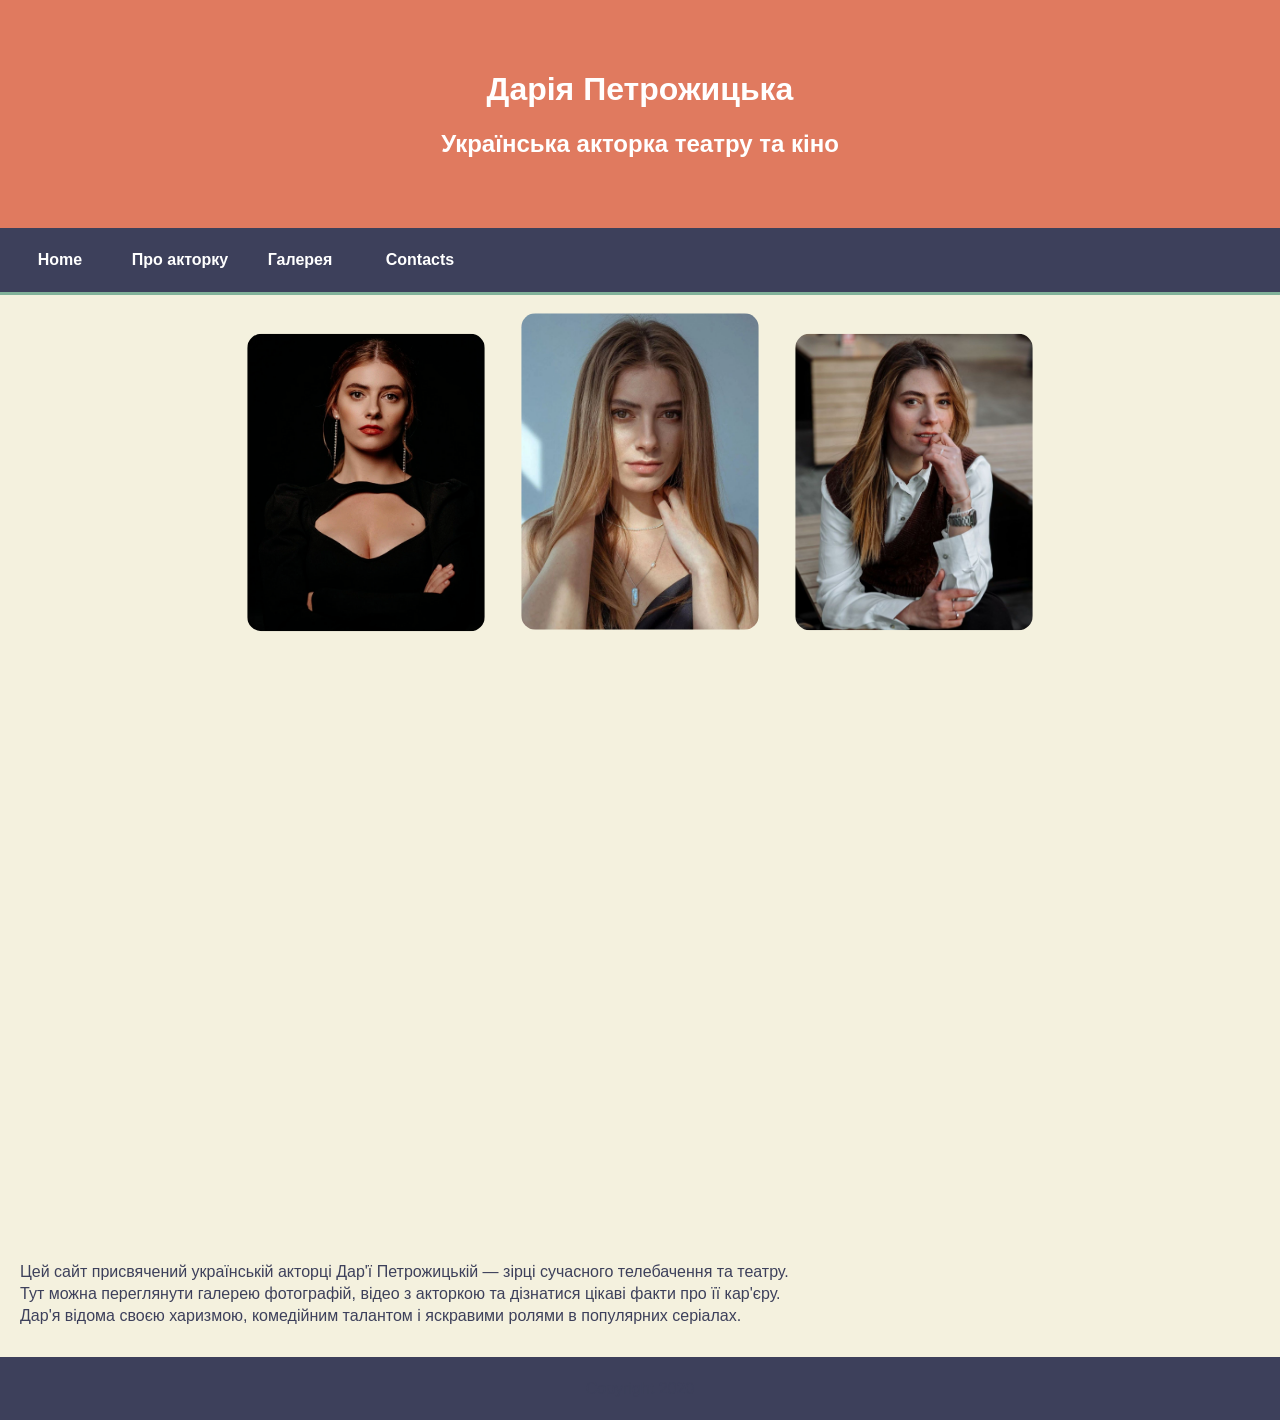
<file: index.html>
<!DOCTYPE html>
<html lang="uk">
<head>
  <meta charset="UTF-8">
  <title>My Site</title>
  <link rel="stylesheet" type="text/css" href="css/style.css">
</head>

<body>

<header>
  <h1>Дарія Петрожицька</h1>
  <h2>Українська акторка театру та кіно</h2>
</header>

<nav>
  <ul>
    <li><a href="index.html">Home</a></li>
    <li><a href="info.html">Про акторку</a></li>
    <li><a href="gallery.html">Галерея</a></li>
    <li><a href="form.html">Contacts</a></li>
  </ul>
</nav>

<div class="inline-img">
    <img src="images/1.jpg" alt="Фото 1">
    <img src="images/2.jpg" alt="Фото 2">
    <img src="images/3.jpg" alt="Фото 3">
</div>

<iframe width="400" height="250"
src="https://www.youtube.com/embed/LVSaGt4AYKs"
title="YouTube video player"
frameborder="0"
allow="accelerometer; autoplay; encrypted-media; gyroscope; picture-in-picture"
allowfullscreen>
</iframe>

<iframe width="400" height="250"
src="https://www.youtube.com/embed/RhywKYEqNpY"
title="YouTube video player"
frameborder="0"
allow="accelerometer; autoplay; encrypted-media; gyroscope; picture-in-picture"
allowfullscreen>
</iframe>

<p>Цей сайт присвячений українській акторці Дар'ї Петрожицькій — зірці сучасного телебачення та театру.</p>
<p>Тут можна переглянути галерею фотографій, відео з акторкою та дізнатися цікаві факти про її кар'єру.</p>
<p>Дар'я відома своєю харизмою, комедійним талантом і яскравими ролями в популярних серіалах.</p>

<footer>
  <p>Copyright 2020</p>
</footer>

</body>
</html>
</file>
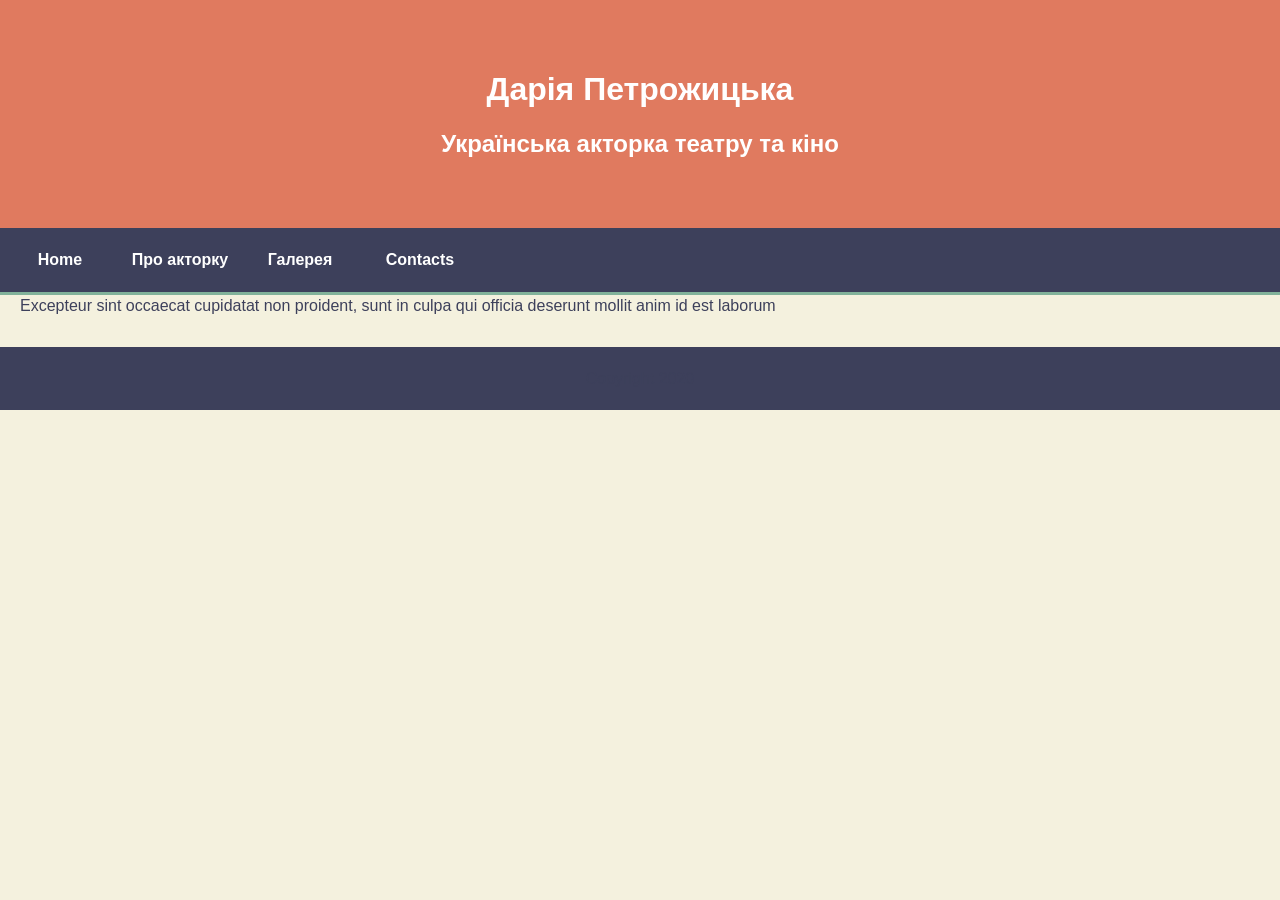
<file: form.html>
<!DOCTYPE html>
<html lang="uk">
<head>
  <meta charset="UTF-8">
  <title>Contacts — My Site</title>
  <link rel="stylesheet" type="text/css" href="css/style.css">
</head>

<body>

<header>
  <h1>Дарія Петрожицька</h1>
  <h2>Українська акторка театру та кіно</h2>
</header>

<nav>
  <ul>
    <li><a href="index.html">Home</a></li>
    <li><a href="info.html">Про акторку</a></li>
    <li><a href="gallery.html">Галерея</a></li>
    <li><a href="form.html">Contacts</a></li>
  </ul>
</nav>

<p>Excepteur sint occaecat cupidatat non proident, sunt in culpa qui officia deserunt mollit anim id est laborum</p>

<footer>
  <p>Copyright 2020</p>
</footer>

</body>
</html>
</file>
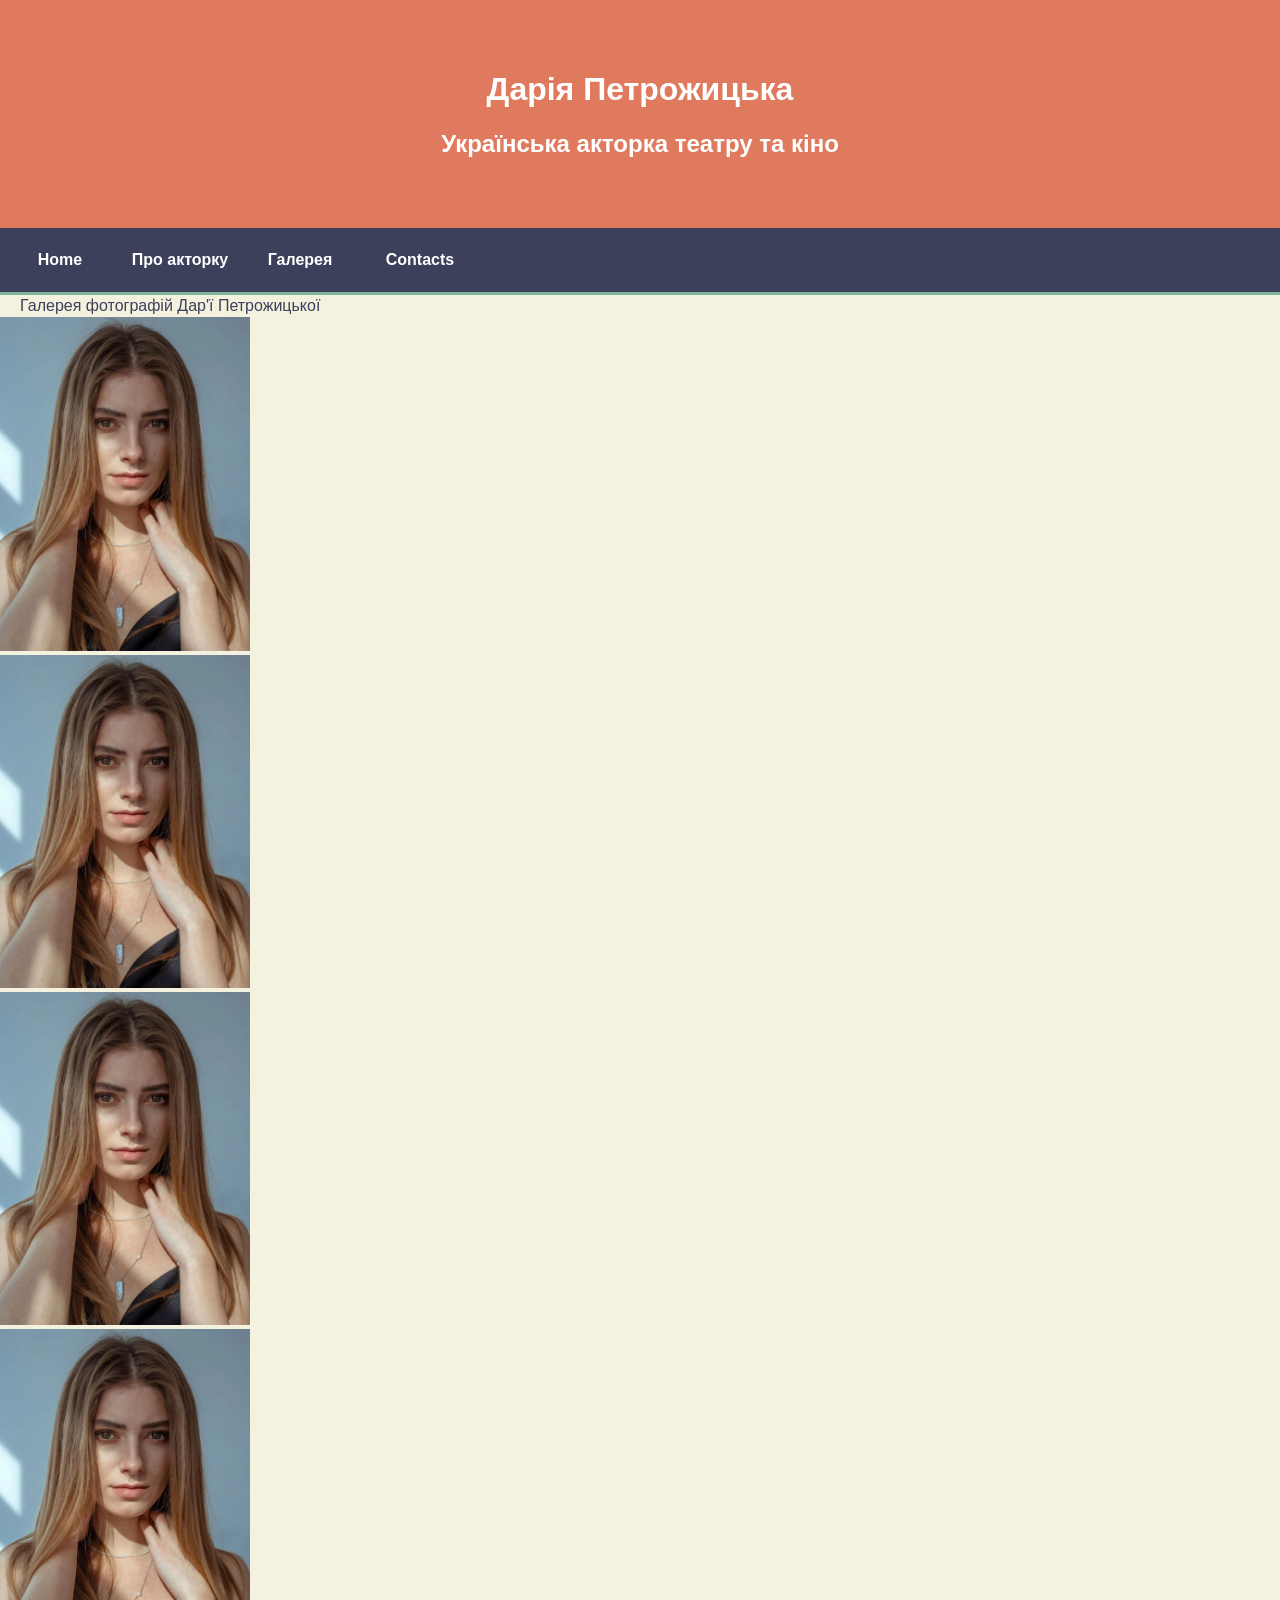
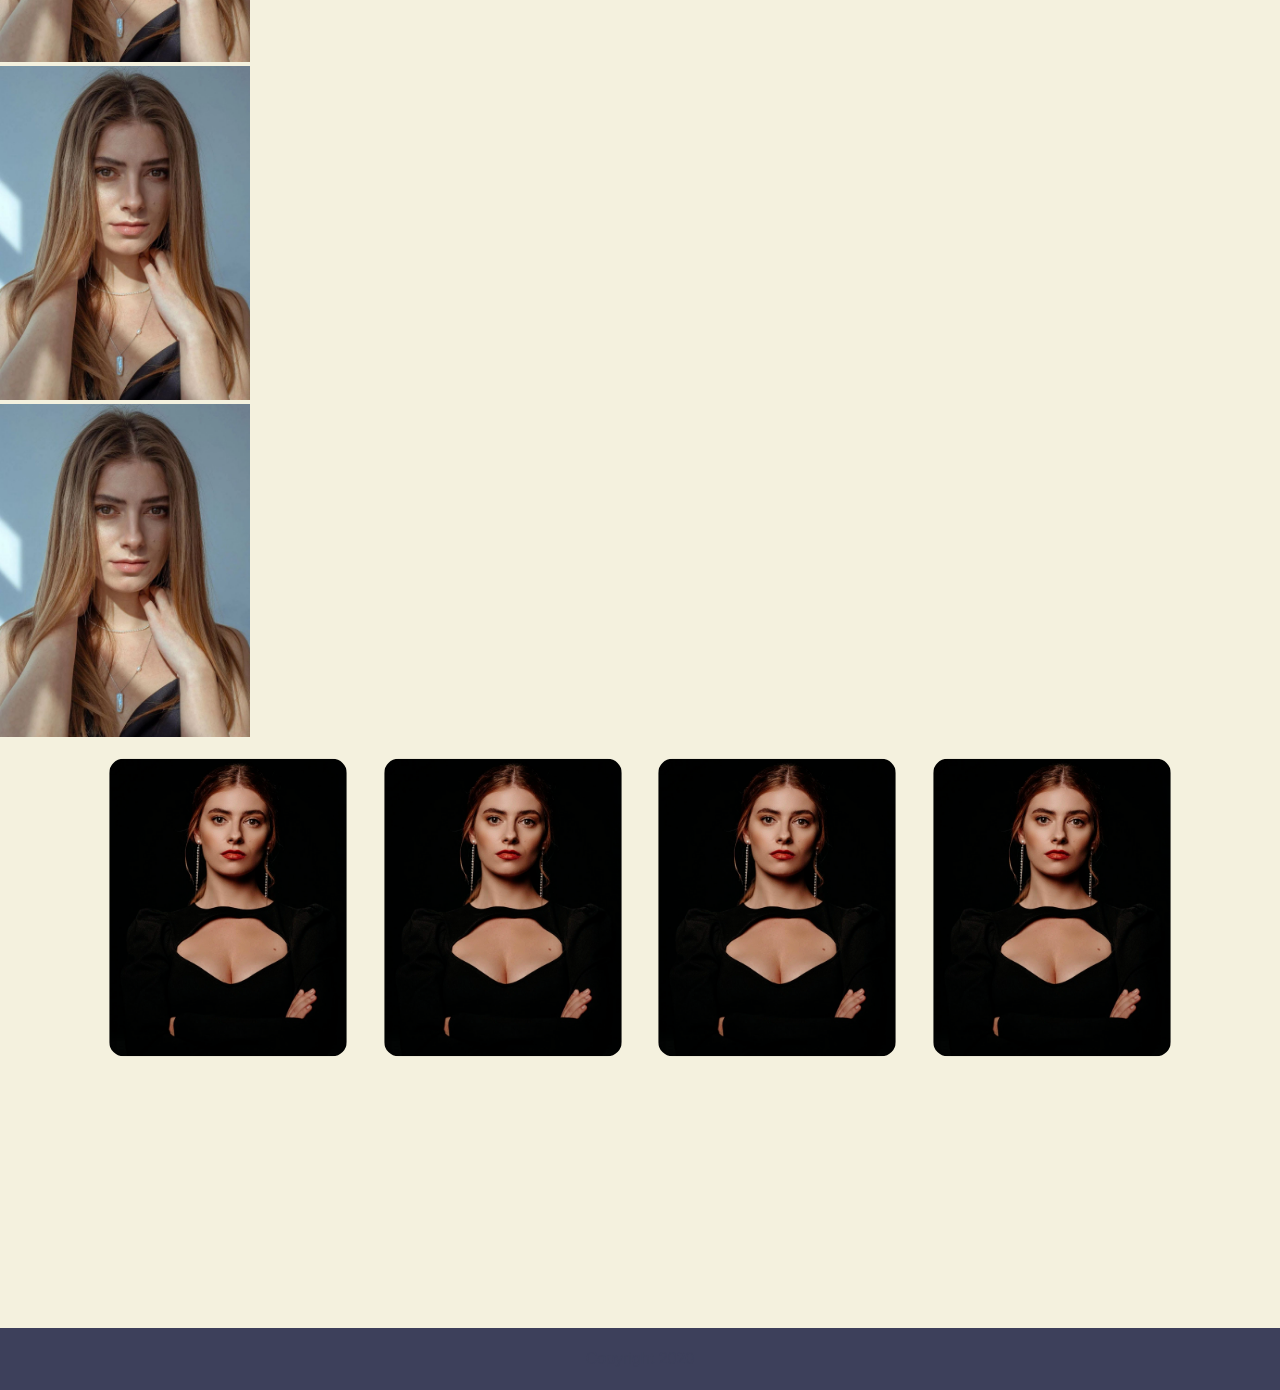
<file: gallery.html>
<!DOCTYPE html>
<html lang="uk">
<head>
  <meta charset="UTF-8">
  <title>Gallery — My Site</title>
  <link rel="stylesheet" href="css/style.css">
</head>
<body>

<header>
  <h1>Дарія Петрожицька</h1>
  <h2>Українська акторка театру та кіно</h2>
</header>

<nav>
  <ul>
    <li><a href="index.html">Home</a></li>
    <li><a href="info.html">Про акторку</a></li>
    <li><a href="gallery.html">Галерея</a></li>
    <li><a href="form.html">Contacts</a></li>
  </ul>
</nav>

<p>Галерея фотографій Дар'ї Петрожицької</p>

<div id="main">
  <div class="img-container">
    <ul>
      <li><img src="images/2.jpg" alt="Фото 1"></li>
      <li><img src="images/2.jpg" alt="Фото 2"></li>
      <li><img src="images/2.jpg" alt="Фото 3"></li>
      <li><img src="images/2.jpg" alt="Фото 4"></li>
      <li><img src="images/2.jpg" alt="Фото 5"></li>
      <li><img src="images/2.jpg" alt="Фото 6"></li>
    </ul>
  </div>
</div>

<div class="inline-img">
    <img src="images/1.jpg" alt="Фото 1">
    <img src="images/1.jpg" alt="Фото 2">
    <img src="images/1.jpg" alt="Фото 3">
    <img src="images/1.jpg" alt="Фото 4">
</div>


<div class="multimedia">

<iframe width="400" height="250"
src="https://www.youtube.com/embed/LVSaGt4AYKs"
title="YouTube video player"
frameborder="0"
allow="accelerometer; autoplay; encrypted-media; gyroscope; picture-in-picture"
allowfullscreen>
</iframe>

<iframe width="400" height="250"
src="https://www.youtube.com/embed/RhywKYEqNpY"
title="YouTube video player"
frameborder="0"
allow="accelerometer; autoplay; encrypted-media; gyroscope; picture-in-picture"
allowfullscreen>
</iframe>

</div>

</div>

<footer>
  <p>Copyright 2020</p>
</footer>

</body>
</html>
</file>
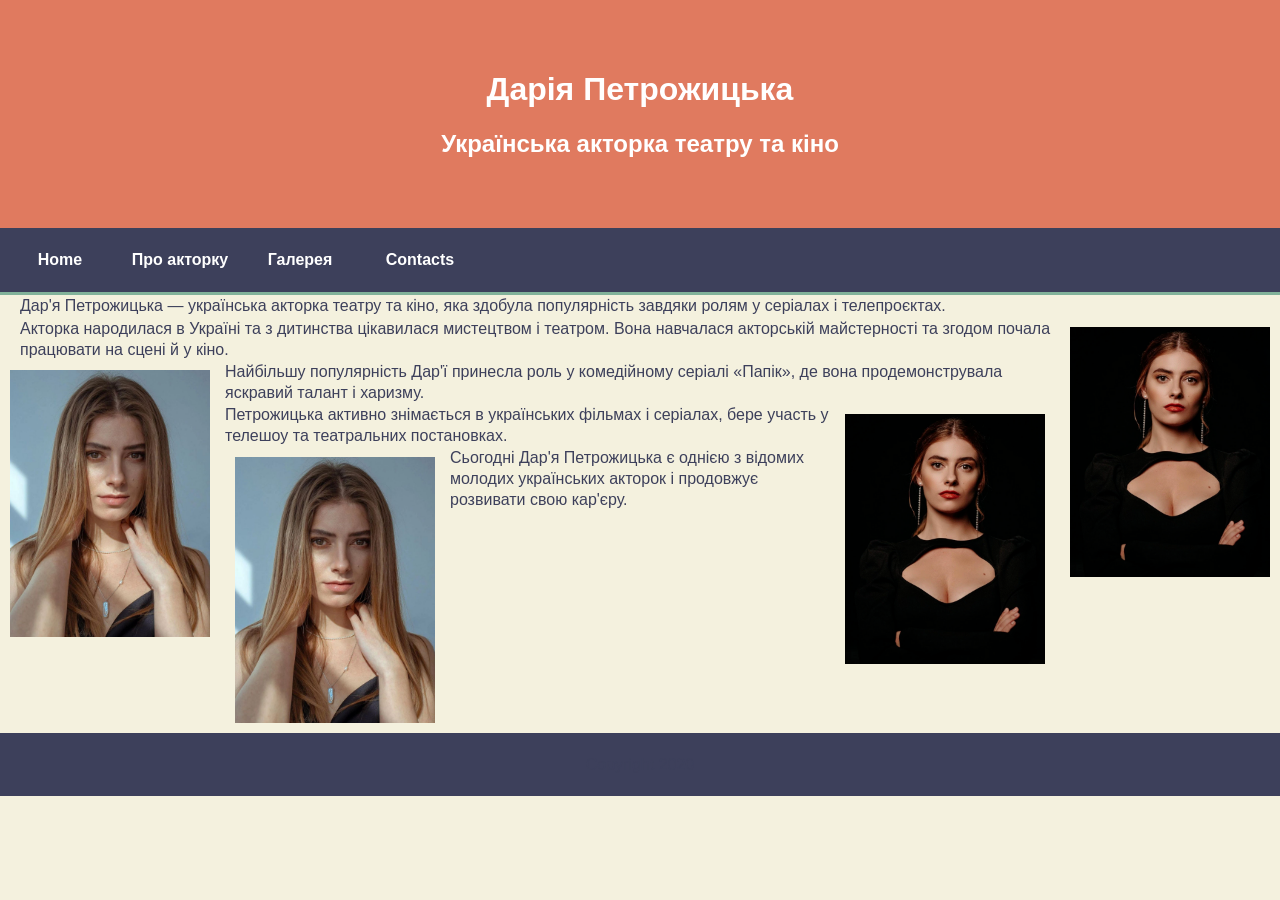
<file: info.html>
<!DOCTYPE html>
<html lang="uk">
<head>
  <meta charset="UTF-8">
  <title>About — My Site</title>
  <link rel="stylesheet" type="text/css" href="css/style.css">
</head>

<body>

<header>
  <h1>Дарія Петрожицька</h1>
  <h2>Українська акторка театру та кіно</h2>
</header>

<nav>
  <ul>
    <li><a href="index.html">Home</a></li>
    <li><a href="info.html">Про акторку</a></li>
    <li><a href="gallery.html">Галерея</a></li>
    <li><a href="form.html">Contacts</a></li>
  </ul>
</nav>

<p>Дар'я Петрожицька — українська акторка театру та кіно, яка здобула популярність завдяки ролям у серіалах і телепроєктах.</p>
<img src="images/1.jpg" class="img right">
<p>Акторка народилася в Україні та з дитинства цікавилася мистецтвом і театром. Вона навчалася акторській майстерності та згодом почала працювати на сцені й у кіно.</p>
<img src="images/2.jpg" class="img left">
<p>Найбільшу популярність Дар'ї принесла роль у комедійному серіалі «Папік», де вона продемонструвала яскравий талант і харизму.</p>
<img src="images/1.jpg" class="img right">
<p>Петрожицька активно знімається в українських фільмах і серіалах, бере участь у телешоу та театральних постановках.</p>
<img src="images/2.jpg" class="img left">
<p>Сьогодні Дар'я Петрожицька є однією з відомих молодих українських акторок і продовжує розвивати свою кар'єру.</p>

<footer>
  <p>Copyright 2020</p>
</footer>

</body>
</html>
</file>
<file: css/style.css>
body {
    font-family: Arial, sans-serif;
    font-size: 100%;
    margin: 0;
    background-color: #f4f1de;
}

ul {
    padding: 0;
    margin: 0;
    list-style-type: none;
}

a {
    text-decoration: none;
}

header {
    padding: 50px 0;
    background-color: #e07a5f;
}

h1, h2 {
    color: #ffffff;
    text-align: center;
}

nav {
    background-color: #3d405b;
    border-bottom: 3px solid #81b29a;
    min-height: 64px;
}

nav ul li {
    float: left;
    width: 120px;
}

nav ul li a {
    display: block;
    color: #ffffff;
    line-height: 4em;
    font-weight: bold;
    text-align: center;
}

nav ul li a:hover {
    color: #3d405b;
    background-color: #f2cc8f;
}

p {
    font-size: 16px;
    line-height: 1.3;
    margin-top: 0.1em;
    margin-bottom: 0;
    color: #3d405b;
    padding: 0 20px;
}

footer {
    background-color: #3d405b;
    color: #ffffff;
    padding: 20px 0;
    margin-top: 30px;
    text-align: center;
    clear: both;
}

.img {
    width: 200px;
    margin: 10px;
}

.left {
    float: left;
    margin-right: 15px;
}

.right {
    float: right;
    margin-left: 15px;
}
.inline-img {
    text-align: center;
}

.inline-img img {
    width: 250px;
	height: auto;
    display: inline-block;
    border-radius: 15px;
    margin: 10px;
	transform: scale(0.95);
	transition: .35s;
    max-width: 35%;
}
.inline-img img:hover{
    transform: scale(1);
}

iframe {
    width: 100%;
    height: 300px;
}

.multimedia {
    display: flex;
    justify-content: center;
    gap: 15px;
    margin-top: 20px;
    flex-wrap: wrap;
}

.multimedia iframe {
    width: 350px;
    height: 200px;
}

.img-container img {
  max-width: 100%;   /* чтобы картинка не выходила за контейнер */
  width: 250px;      /* желаемая ширина */
  height: auto;      /* сохраняет пропорции */
}
</file>
